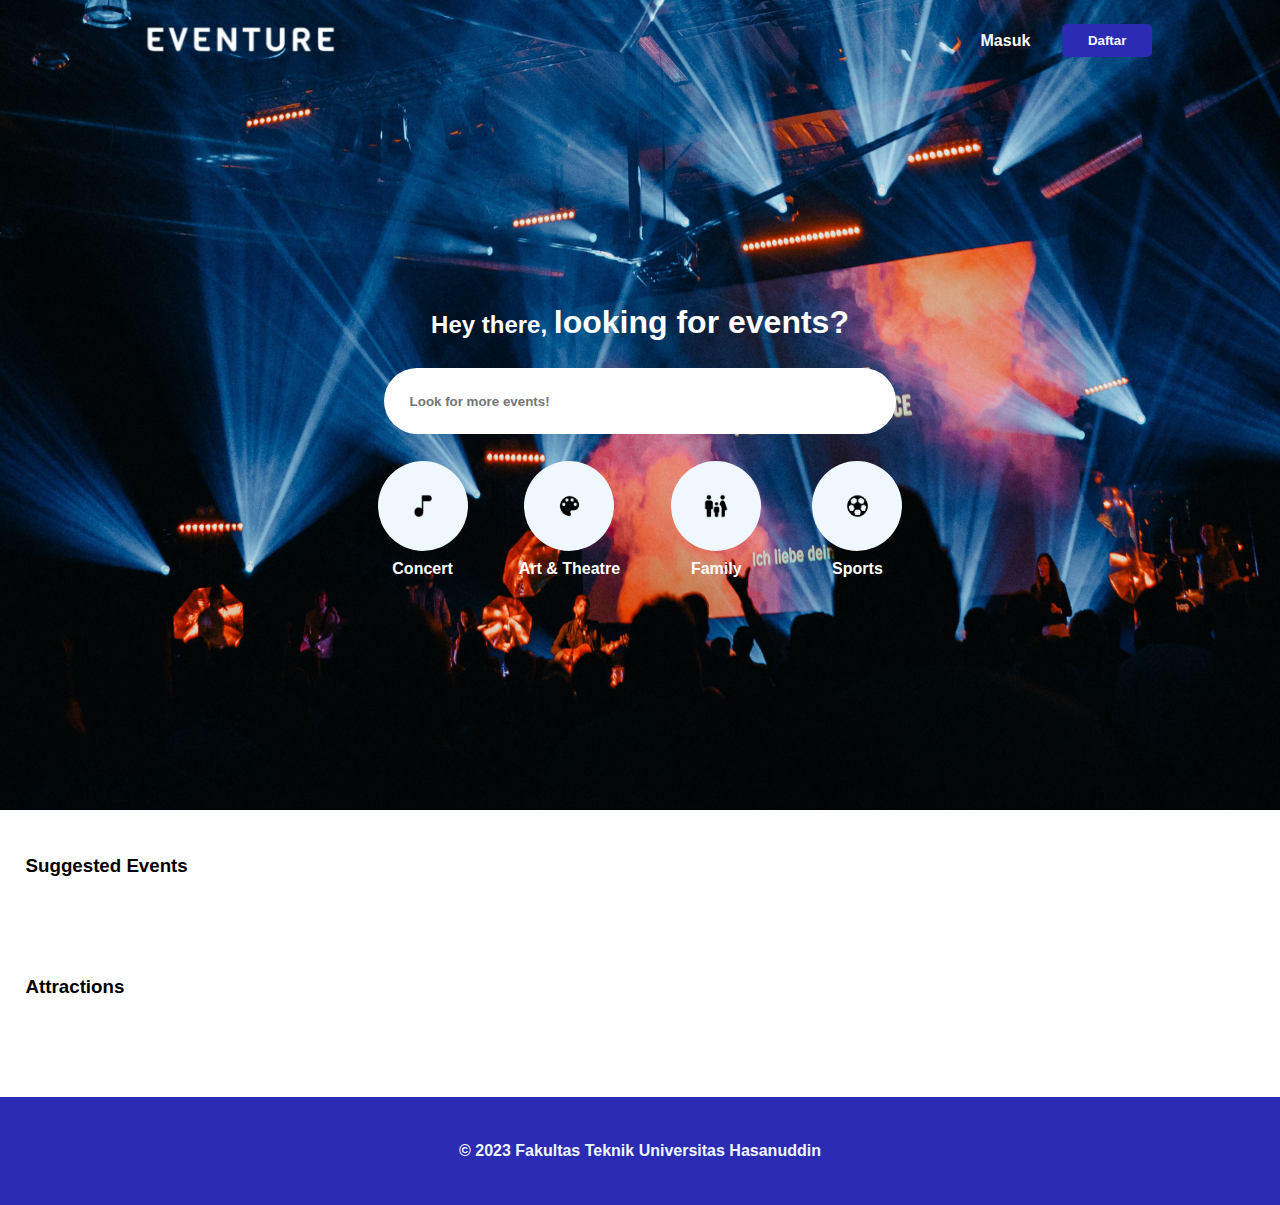
<file: index.html>
<html>
<head>
    <title>Home</title>
    <link rel="stylesheet" type="text/css" href="assets/css/index.css">
</head>
<body>
    <header id="jumbotron">
        <nav id="nav">
            <img id="logo" src="assets/img/eventure.png"> 
            <div id="account">
                <p><a>Masuk</a></p>
                <button>Daftar</button>  
            </div>
            
        </nav>
        <main id="jumbo-main">
            <h2 id="header">Hey there, <span id="emph-header">looking for events?</span></h2>
            <div id="search-container">
                <input id="search-bar" title="event-searchbar" placeholder="Look for more events!" />
                <!-- <button id="search-button" type="submit">Search</button> -->
            </div>
            <div id="types">
                <div id="concert" class="type-item">
                    <div class="type-logo-container">
                        <img src="assets/img/basil_music-solid.png" class="type-logo">
                    </div>
                    <p>Concert</p>
                </div>
                <div id="arts" class="type-item">
                    <div class="type-logo-container">
                        <img src="assets/img/mdi_art.png" class="type-logo">
                    </div>
                    <p>Art & Theatre</p>
                </div>
                <div id="family" class="type-item">
                    <div class="type-logo-container">
                        <img src="assets/img/ic_round-family-restroom.png" class="type-logo">
                    </div>
                    <p>Family</p>
                </div>
                <div id="sports" class="type-item">
                    <div class="type-logo-container">
                        <img src="assets/img/ph_soccer-ball-fill.png" class="type-logo">
                    </div>
                    <p>Sports</p>
                </div>
            </div>
        </main>
        
    </header>
    <div id="suggested" class="extras">
        <h3>Suggested Events</h3>
        <div id="suggested-list" class="event-list"></div>
    </div>
    <div id="attraction" class="extras">
        <h3>Attractions</h3>
        <div id="attraction-list" class="event-list"></div>
    </div>
    <footer>
        <p>© 2023 Fakultas Teknik Universitas Hasanuddin</p>
    </footer>
</body>
<script type="text/javascript" src="assets/js/index.js"></script>
</html>
</file>
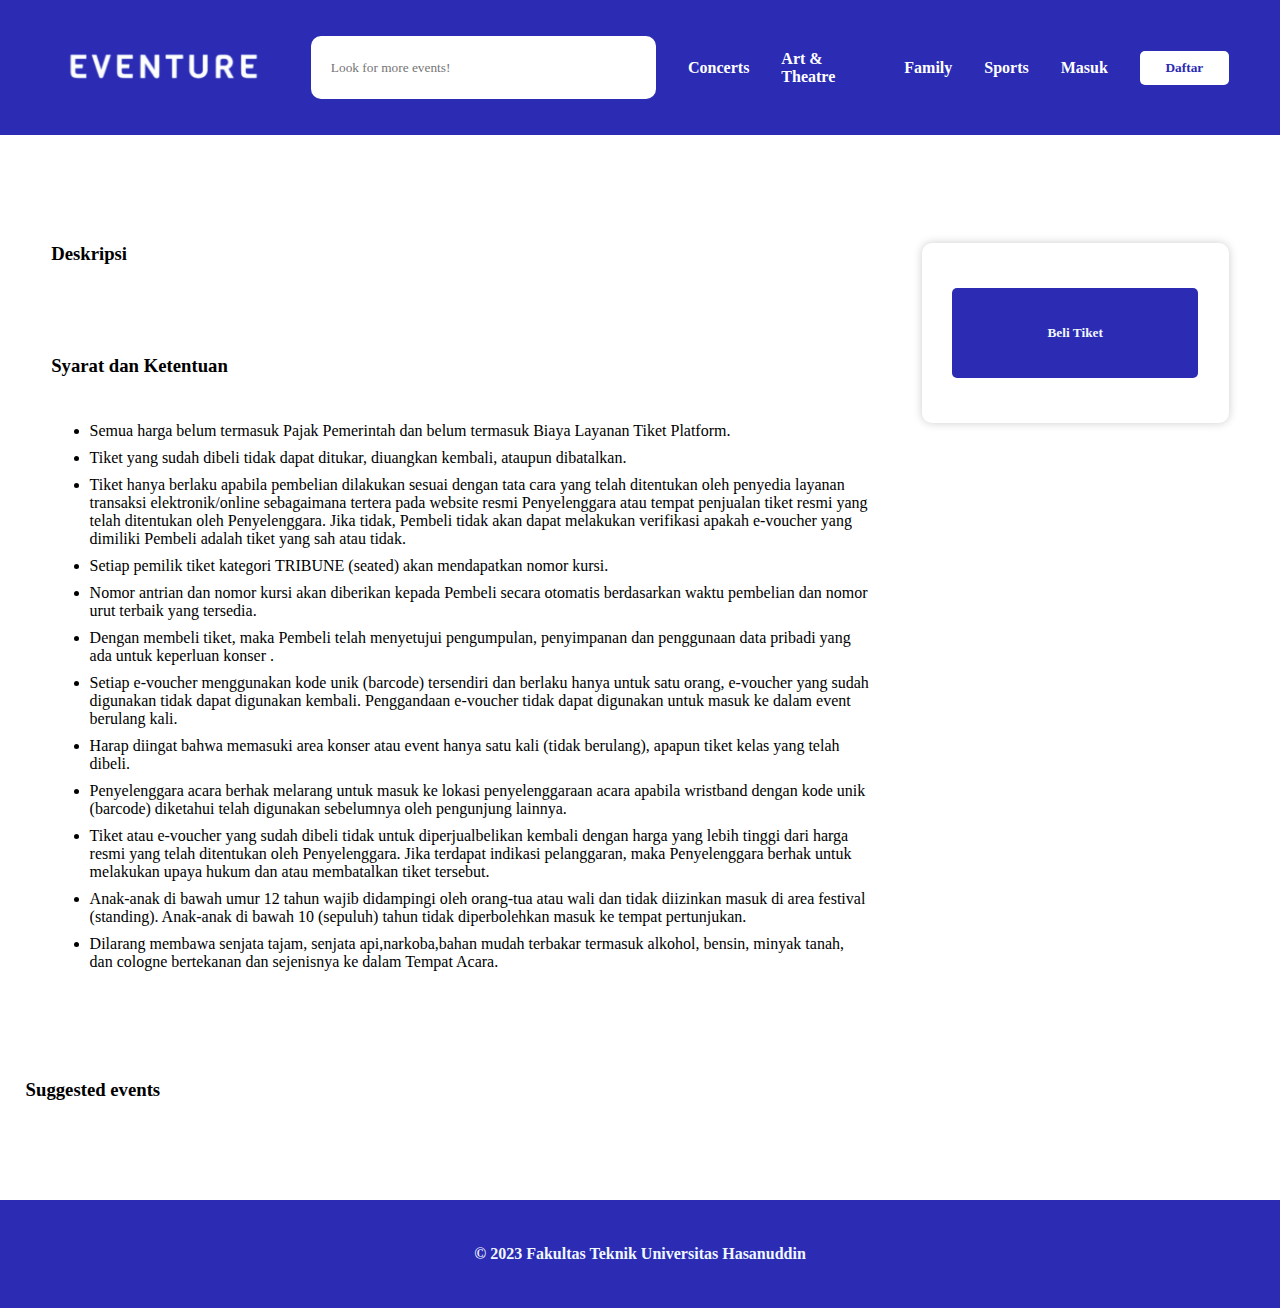
<file: event.html>
<html>
    <head>
        <title>Event System</title>
        <link rel="stylesheet" type="text/css" href="assets/css/event.css">
    </head>
    <body>
        <header>
            <nav>
                <a href="index.html"><img id="logo" src="assets/img/eventure.png"></a>
                <div id="search-container">
                    <input id="search-bar" placeholder="Look for more events!" />
                </div>
                <div id="links">
                    <p id="concert" class="links">Concerts</p>
                    <p id="arts" class="links">Art & Theatre</p>
                    <p id="family" class="links">Family</p>
                    <p id="sports" class="links">Sports</p>
                </div>
                <div id="account">
                    <p><a>Masuk</a></p>
                    <button>Daftar</button>
                </div>
            </nav>
        </header>
        <div id="event">
            <main id="event-detail"></main>
            <div id="event-desc">
                <div id="event-text">
                    <h3>Deskripsi</h3>
                    <p id="event-description"></p>
                    <h3>Syarat dan Ketentuan</h3>
                    <ul id="snk">
                        <li>Semua harga belum termasuk Pajak Pemerintah dan belum termasuk Biaya Layanan Tiket Platform.</li>
                        <li>Tiket yang sudah dibeli tidak dapat ditukar, diuangkan kembali, ataupun dibatalkan.</li>
                        <li>Tiket hanya berlaku apabila pembelian dilakukan sesuai dengan tata cara yang telah ditentukan oleh penyedia layanan transaksi elektronik/online sebagaimana tertera pada website resmi Penyelenggara atau tempat penjualan tiket resmi yang telah ditentukan oleh Penyelenggara. Jika tidak, Pembeli tidak akan dapat melakukan verifikasi apakah e-voucher yang dimiliki Pembeli adalah tiket yang sah atau tidak.</li>
                        <li>Setiap pemilik tiket kategori TRIBUNE (seated) akan mendapatkan nomor kursi.</li>
                        <li>Nomor antrian dan nomor kursi akan diberikan kepada Pembeli secara otomatis berdasarkan waktu pembelian dan nomor urut terbaik yang tersedia.</li>
                        <li>Dengan membeli tiket, maka Pembeli telah menyetujui pengumpulan, penyimpanan dan penggunaan data pribadi yang ada untuk keperluan konser <span id="event-name"></span>.</li>
                        <li>Setiap e-voucher menggunakan kode unik (barcode) tersendiri dan berlaku hanya untuk satu orang, e-voucher yang sudah digunakan tidak dapat digunakan kembali. Penggandaan e-voucher tidak dapat digunakan untuk masuk ke dalam event berulang kali.</li>
                        <li>Harap diingat bahwa memasuki area konser atau event hanya satu kali (tidak berulang), apapun tiket kelas yang telah dibeli.</li>
                        <li>Penyelenggara acara berhak melarang untuk masuk ke lokasi penyelenggaraan acara apabila wristband dengan kode unik (barcode) diketahui telah digunakan sebelumnya oleh pengunjung lainnya.</li>
                        <li>Tiket atau e-voucher yang sudah dibeli tidak untuk diperjualbelikan kembali dengan harga yang lebih tinggi dari harga resmi yang telah ditentukan oleh Penyelenggara. Jika terdapat indikasi pelanggaran, maka Penyelenggara berhak untuk melakukan upaya hukum dan atau membatalkan tiket tersebut.</li>
                        <li>Anak-anak di bawah umur 12 tahun wajib didampingi oleh orang-tua atau wali dan tidak diizinkan masuk di area festival (standing). Anak-anak di bawah 10 (sepuluh) tahun tidak diperbolehkan masuk ke tempat pertunjukan.</li>
                        <li>Dilarang membawa senjata tajam, senjata api,narkoba,bahan mudah terbakar termasuk alkohol, bensin, minyak tanah, dan cologne bertekanan dan sejenisnya ke dalam Tempat Acara.</li>
                    </ul>
                </div>
                <div id="sticky-button">
                    <button id="beli-button">Beli Tiket</button>
                </div> 
            </div> 
        </div>
        <div id="suggested" class="extras">
            <h3>Suggested events</h3>
            <div id="suggested-list" class="event-list"></div>
        </div>
        <footer>
            <p>© 2023 Fakultas Teknik Universitas Hasanuddin</p>
        </footer>
    </body>
    <script type="text/javascript" src="assets/js/event.js"></script>
</html>
</file>
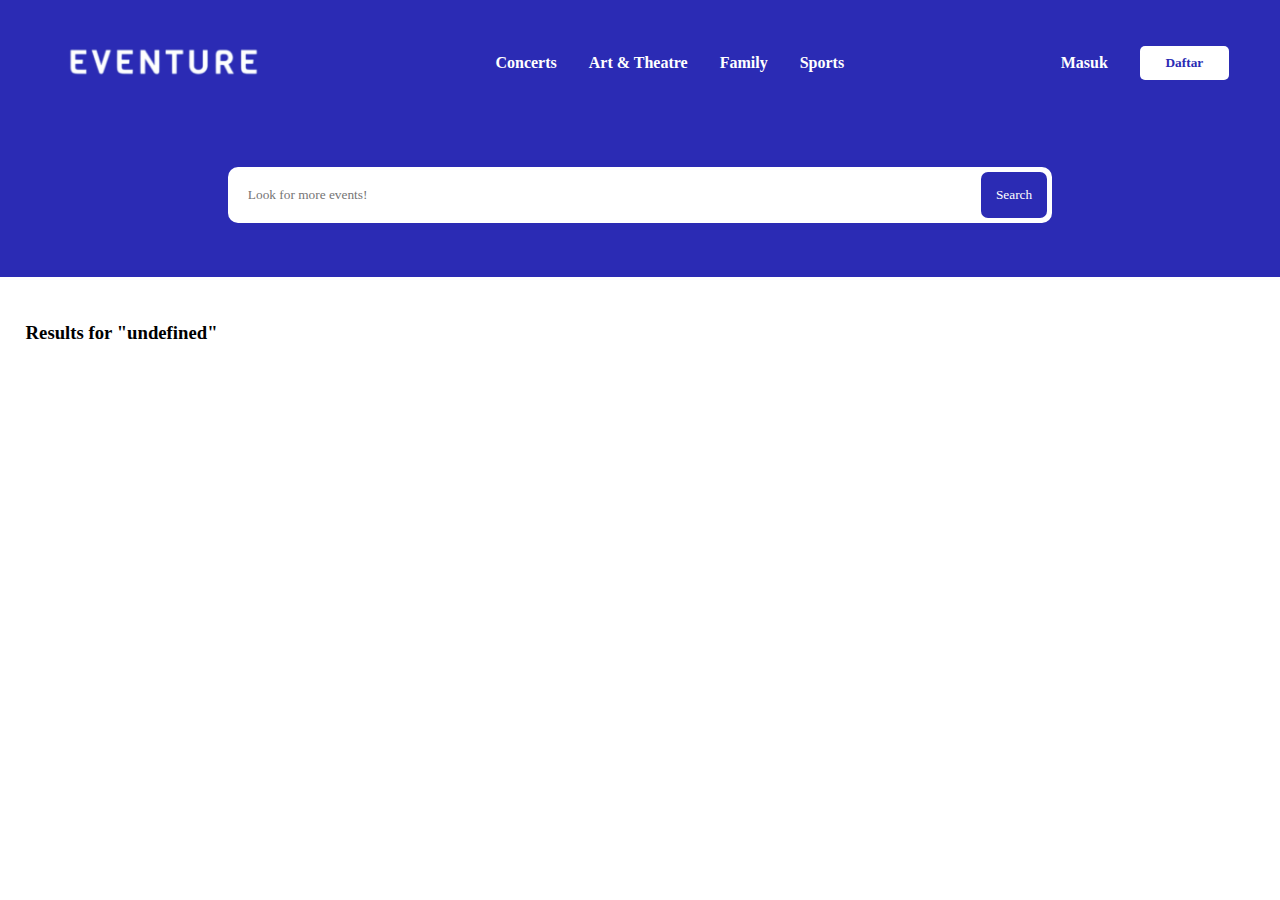
<file: searched.html>
<html>
    <head>
        <title>Search</title>
        <link rel="stylesheet" type="text/css" href="assets/css/searched.css">
    </head>
    <body>
        <header>
            <nav>
                <a href="index.html"><img id="logo" src="assets/img/eventure.png"> </a>
                <div id="links">
                    <p id="concert" class="links">Concerts</p>
                    <p id="arts" class="links">Art & Theatre</p>
                    <p id="family" class="links">Family</p>
                    <p id="sports" class="links">Sports</p>
                </div>
                <div id="account">
                    <p><a>Masuk</a></p>
                    <button>Daftar</button>
                </div>
            </nav>
            <div id="search-container">
                <input id="search-bar" placeholder="Look for more events!" />
                <button id="search-button">Search</button>
            </div>
        </header>
        <div id="result">
            <h3 id="results-detail"><span id="result-number"></span> Results for "<span id="search-filter"></span>"</h3>
            <div id="event-list"></div>
        </div>
    </body>
    <script type="text/javascript" src="assets/js/searched.js"></script>
</html>
</file>
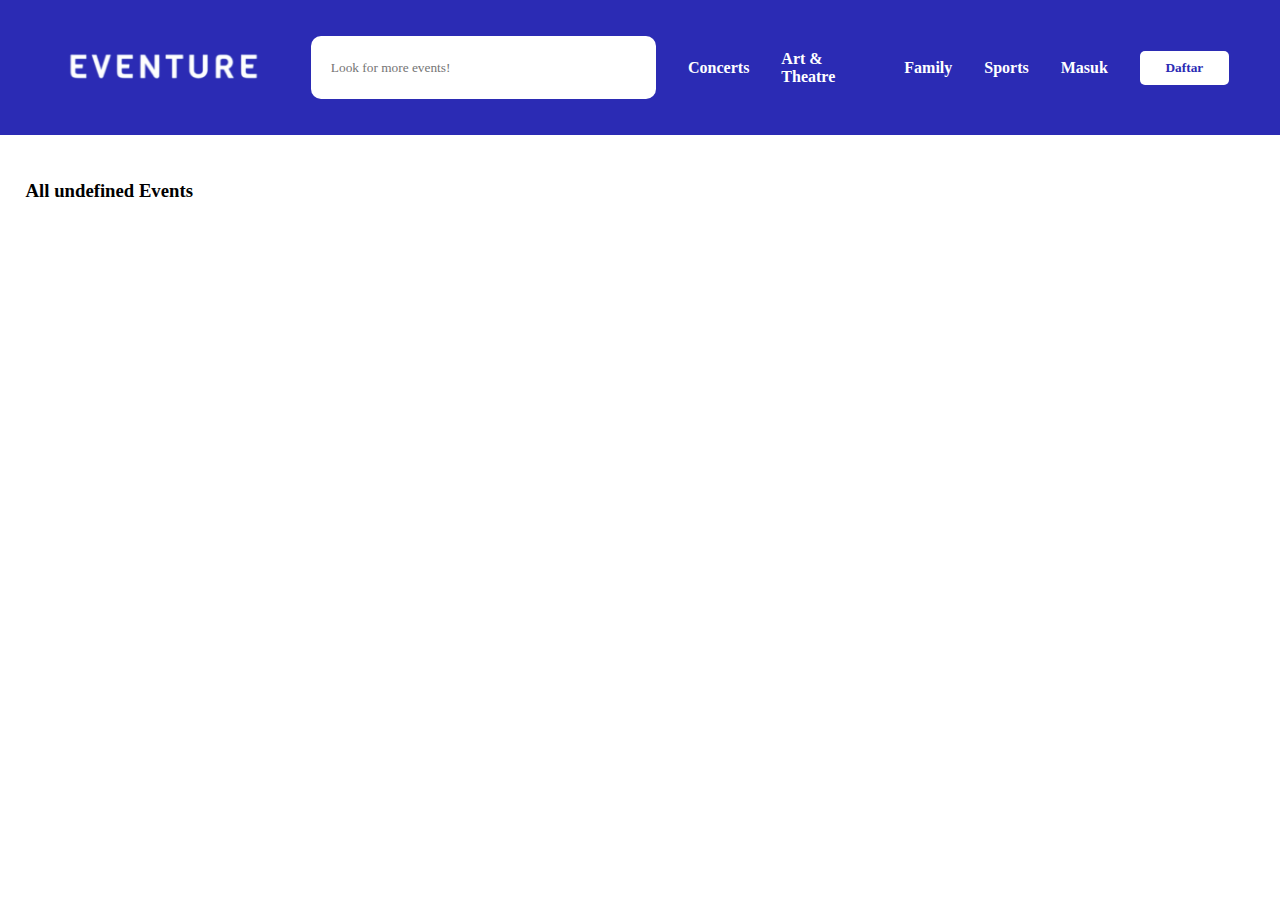
<file: type.html>
<html>
    <head>
        <title>Search</title>
        <link rel="stylesheet" type="text/css" href="assets/css/type.css">
    </head>
    <body>
        <header>
            <nav>
                <a href="index.html"><img id="logo" src="assets/img/eventure.png"></a>
                <div id="search-container">
                    <input id="search-bar" placeholder="Look for more events!" />
                </div>
                <div id="links">
                    <p id="concert" class="links">Concerts</p>
                    <p id="arts" class="links">Art & Theatre</p>
                    <p id="family" class="links">Family</p>
                    <p id="sports" class="links">Sports</p>
                </div>
                <div id="account">
                    <p><a>Masuk</a></p>
                    <button>Daftar</button>
                </div>
            </nav>
        </header>
        <div id="result">
            <h3 id="results-detail">All <span id="search-filter"></span> Events</h3>
            <div id="event-list"></div>
        </div>
    </body>
    <script type="text/javascript" src="assets/js/type.js"></script>
</html>
</file>
<file: assets/css/index.css>
* {
    margin: 0;
    padding: 0;
    box-sizing: border-box;
    font-family: 'Lato', sans-serif;
}

header{
    background-image: url("https://randytunru.github.io/ticketing-app-ticketmasterAPI/assets/img/concert_performance_light_organ_137789_3840x2160.jpg");
    background-repeat: no-repeat;
    background-size: 100% 100%;
    height: 90vh;
    color: white;
}

#logo{
    height: 6vh;
    object-fit: contain;
}

#nav{
    display: flex;
    flex-direction: row;
    justify-content: space-between;
    align-items: center;
    margin: 0 10vw;
    height: 10%;
    padding: 3vw 0;
}

#account{
    display: flex;
    flex-direction: row;
    justify-content: space-between;
    align-items: center;
    gap: 2.5vw;
    font-weight: 700;
}

#account button{
    background-color: rgb(43, 43, 180);
    border-width: 0;
    padding: 1vh 2vw;
    border-radius: 5px;
    color: aliceblue;
    font-weight: 700;
}

#jumbo-main{
    display: flex;
    flex-direction: column;
    justify-content: center;
    align-items: center;
    height: 90%;
    margin-bottom: 5vh;
    gap: 2vh;
}

#header{
    margin-bottom: 1vh;
}

#emph-header{
    font-size: 2rem;
    font-weight: 700;
}

#search-bar {
    background: rgb(255, 255, 255);
    border: 0;
    border-radius: 50px;
    padding: 2vw;
    width: 100%;
    font-weight: 600;
}

#search-button {
    background: rgb(43, 43, 180);
    border: 0;
    border-radius: 50px;
    color: white;
    padding: 1.5vw;
    position: absolute;
    right: 5px;
    top: 5px;
    width: 20%;
    font-weight: 700;
}

#search-container {
    position: relative;
    display: inline-block;
    width:40vw;
}

.event-list{
    display: flex;
    flex-direction: row;
    justify-content: space-between;
    align-items: center;
    overflow: scroll;
    gap: 2vw;
    padding:2vh 2vw;
    -ms-overflow-style: none;  /* Internet Explorer 10+ */
    scrollbar-width: none;  /* Firefox */
}

.event-list::-webkit-scrollbar { 
    display: none;  /* Safari and Chrome */
}

.event-item{
    display: flex;
    flex-direction: column;
    box-shadow: 0 0 10px rgba(0,0,0,0.2);
    border-radius: 5px;
    width: 20vw;
    height: 40vh;
    cursor: pointer;
}

.img-container{
    overflow: hidden;
    width: 20vw;
    height: 25vh;
    border-radius: 5px 5px 0 0;
}

.img-container img{
    width: 100%;
    height: 100%;
    object-fit: cover;
}


.event-info{
    padding:0 1vw;
    margin: 1vh 0;
    display: flex;
    flex-direction: column;
    justify-content: space-between;
    gap: 1vh;
}

.event-info h2{
    font-size: 1rem;
    font-weight: 500;
}

.extras{
    display: flex;
    flex-direction: column;
    justify-content: center;
    gap: 2vh;
    margin: 5vh 2vw;
}

#types{
    display: flex;
    flex-direction: row;
    justify-content: space-between;
    align-items: center;
    margin: 0 2vw;
}

.type-item{
    display: flex;
    flex-direction: column;
    justify-content: space-between;
    align-items: center;
    padding: 1vh 2vw;
    border-radius: 5px;
    cursor: pointer;
    font-weight: 600;
    gap: 1vh;
}

.type-logo-container{
    background-color: aliceblue;
    border-radius: 100%;
    width: 10vh;
    height: 10vh;
    display: flex;
    justify-content: center;
    align-items: center;
    
}

.type-logo{
    width: 2vw;
    height: 2vw;
}

footer{
    display: flex;
    flex-direction: row;
    justify-content: center;
    align-items: center;
    padding: 5vh 2vw;
    background-color: rgb(43, 43, 180);
    color: aliceblue;
    font-weight: 600;
}

#attraction-list .event-item{
    height: 30vh;
}
</file>
<file: assets/css/event.css>
*{
    margin: 0;
    padding: 0;
    box-sizing: border-box;
    font-family: 'Lato', 'sans-serif';
}

a:visited{
    color: inherit;
    text-decoration: none;
}

a{
    color: inherit;
    text-decoration: none;
}

header{
    display: flex;
    flex-direction: column;
    justify-content: space-between;
    align-items: center;
    padding: 2vh 4vw;
    background-color: rgb(43, 43, 180);
    gap: 2.5vh;
    position: sticky;
    width: 100%;
    top: 0;

}

#logo{
    height: 6vh;
    object-fit: contain;
}

header nav{
    display: flex;
    flex-direction: row;
    justify-content: space-between;
    align-items: center;
    gap: 2.5vw;
    margin: 2vh 0;
    width: 100%;
    color: white;
}

nav #links{
    display: flex;
    flex-direction: row;
    justify-content: space-between;
    align-items: center;
    gap: 2.5vw;
    font-weight: 700;
}

.links{
    cursor: pointer;
}

nav #account{
    justify-self: flex-end;
    display: flex;
    flex-direction: row;
    justify-content: space-between;
    align-items: center;
    gap: 2.5vw;
    font-weight: 700;
}

#account button{
    background-color: rgb(255, 255, 255);
    border-width: 0;
    padding: 1vh 2vw;
    border-radius: 5px;
    color: rgb(43, 43, 180);
    font-weight: 800;
}

#search-bar {
    background: rgb(255, 255, 255);
    border: 0;
    border-radius: 10px;
    padding: 20px;
    width: 100%;
    height: 7vh;
}

#search-container {
    position: relative;
    display: inline-block;
    width: 30%;
}

#event{
    display: flex;
    flex-direction: column;
    justify-content: space-between;
    border-radius: 10px;
    gap: 5vh;
    padding-bottom: 0;
    padding: 7vh 4vw;  
}

#event-detail{
    display: flex;
    flex-direction: row;
    align-items: center;
    gap: 4vw;
}

#event-detail img{
    height: 55vh;
    object-fit: cover;
    border-radius: 10px;
    width: 80%;
}

.event-specific-info{
    padding: 3vh 2vw;
    display: flex;
    flex-direction: column;
    justify-content: space-between;
    box-shadow: 0 0 10px rgba(0,0,0,0.2);
    border-radius: 10px;
    height: 55vh;
    gap: 5vh;
    padding-bottom: 0;
    width: 30%;
}

.event-specific{
    display: flex;
    flex-direction: column;
    justify-content: space-between;
    gap: 2vh;
    font-weight: 500;
}

.event-promoter-container{
    justify-self: flex-end;
    display: flex;
    flex-direction: row;
    justify-content: center;
    align-items: center;
    height: 15vh;
}

.event-promoter{
    padding: 5vh 1vw;
    display: flex;
    flex-direction: column;
    width: 100%;
    height: inherit;
    border-top: 1px dashed rgba(0,0,0,0.4);
    justify-content: center;
    gap: 1vh;
    font-weight: 500;
}

#event-desc{
    display: flex;
    flex-direction: row;
    justify-content: space-between;
    gap: 4vw;
    font-weight: 500;
}


#sticky-button{
    display: flex;
    justify-content: center;
    align-items: center;
    top: 0;
    height: 20vh;
    box-shadow: 0 0 10px rgba(0,0,0,0.2);
    width: 30%;
    border-radius: 10px;
}

#event-text{
    display: flex;
    flex-direction: column;
    justify-content: space-between;
    gap: 2vh;
    width: 80%;
}

#event-description{
    margin: 3vh 0;
    margin-left: 3vw;
}

#snk{
    margin-top: 3vh;
    margin-left: 3vw;
    display: flex;
    flex-direction: column;
    justify-content: space-between;
    gap: 1vh;
}

#beli-button{
    background-color: rgb(43, 43, 180);
    border-width: 0;
    padding: 5vh 2vw;
    border-radius: 5px;
    color: aliceblue;
    font-weight: 700;
    width: 80%;
    height: 5vh;
    display: flex;
    justify-content: center;
    align-items: center;
    cursor: pointer;
}

.event-list{
    display: flex;
    flex-direction: row;
    justify-content: space-between;
    align-items: center;
    overflow: scroll;
    gap: 2vw;
    padding:2vh 2vw;
    -ms-overflow-style: none;  /* Internet Explorer 10+ */
    scrollbar-width: none;  /* Firefox */
}

.event-list::-webkit-scrollbar { 
    display: none;  /* Safari and Chrome */
}

.event-item{
    display: flex;
    flex-direction: column;
    box-shadow: 0 0 10px rgba(0,0,0,0.2);
    border-radius: 5px;
    width: 20vw;
    height: 40vh;
    cursor: pointer;
}

.img-container{
    overflow: hidden;
    width: 20vw;
    height: 25vh;
    border-radius: 5px 5px 0 0;
}

.img-container img{
    width: 100%;
    height: 100%;
    object-fit: cover;
}


.event-info{
    padding:0 1vw;
    margin: 1vh 0;
    display: flex;
    flex-direction: column;
    justify-content: space-between;
    gap: 1vh;
}

.event-info h2{
    font-size: 1rem;
    font-weight: 500;
}

.extras{
    display: flex;
    flex-direction: column;
    justify-content: center;
    gap: 2vh;
    margin: 5vh 2vw;
}

footer{
    display: flex;
    flex-direction: row;
    justify-content: center;
    align-items: center;
    padding: 5vh 2vw;
    background-color: rgb(43, 43, 180);
    color: aliceblue;
    font-weight: 600;
}
</file>
<file: assets/css/searched.css>
*{
    margin: 0;
    padding: 0;
    box-sizing: border-box;
    font-family: 'Lato', 'sans-serif';
}

a:visited{
    color: inherit;
    text-decoration: none;
}

a{
    color: inherit;
    text-decoration: none;
}

header{
    display: flex;
    flex-direction: column;
    justify-content: space-between;
    align-items: center;
    padding: 2vh 4vw;
    background-color: rgb(43, 43, 180);
    gap: 2.5vh;
}

#logo{
    height: 6vh;
    object-fit: contain;
}

header nav{
    display: flex;
    flex-direction: row;
    justify-content: space-between;
    align-items: center;
    gap: 2.5vw;
    width: 100%;
    margin: 2vh 0;
    color: white;
}

nav #links{
    display: flex;
    flex-direction: row;
    justify-content: space-between;
    align-items: center;
    gap: 2.5vw;
    font-weight: 700;
}

.links{
    cursor: pointer;
}

nav #account{
    justify-self: flex-end;
    display: flex;
    flex-direction: row;
    justify-content: space-between;
    align-items: center;
    gap: 2.5vw;
    font-weight: 700;
}

#account button{
    background-color: rgb(255, 255, 255);
    border-width: 0;
    padding: 1vh 2vw;
    border-radius: 5px;
    color: rgb(43, 43, 180);
    font-weight: 800;
}

#search-bar {
    background: rgb(255, 255, 255);
    border: 0;
    border-radius: 10px;
    padding: 20px;
    width: 100%;
}

#search-button {
    background: rgb(43, 43, 180);
    border: 0;
    border-radius: 7px;
    color: white;
    padding: 15px;
    position: absolute;
    right: 5px;
    top: 5px;
}

#search-container {
    position: relative;
    display: inline-block;
    width: 70%;
    margin: 4vh 0;
}

#result{
    display: flex;
    flex-direction: column;
    justify-content: center;
    gap: 2vh;
    margin: 5vh 2vw;
}

#event-list{
    display: flex;
    flex-direction: column;
    justify-content: space-between;
    align-items: center;
    overflow: scroll;
    gap: 2vw;
    padding:2vh 2vw;
    -ms-overflow-style: none;  /* Internet Explorer 10+ */
    scrollbar-width: none;  /* Firefox */
}

#event-list::-webkit-scrollbar { 
    display: none;  /* Safari and Chrome */
}

.event-item{
    display: flex;
    flex-direction: column;
    box-shadow: 0 0 10px rgba(0,0,0,0.2);
    border-radius: 5px;
    width: 20vw;
    height: 40vh;
    cursor: pointer;
}

.img-container{
    overflow: hidden;
    width: 20vw;
    height: 50%;
    border-radius: 5px 5px 0 0;
}

.img-container img{
    width: 100%;
    height: 100%;
    object-fit: cover;
}


.event-info{
    padding:0 1vw;
    margin: 1vh 0;
    display: flex;
    flex-direction: column;
    justify-content: space-between;
    gap: 1vh;
}

.event-info h2{
    font-size: 1rem;
    font-weight: 500;
}

.event-row{
    display: flex;
    flex-direction: row;
    justify-content: space-between;
    align-items: center;
    gap: 2vw;
}
</file>
<file: assets/css/type.css>
*{
    margin: 0;
    padding: 0;
    box-sizing: border-box;
    font-family: 'Lato', 'sans-serif';
}

a:visited{
    color: inherit;
    text-decoration: none;
}

a{
    color: inherit;
    text-decoration: none;
}

header{
    display: flex;
    flex-direction: column;
    justify-content: space-between;
    align-items: center;
    padding: 2vh 4vw;
    background-color: rgb(43, 43, 180);
    gap: 2.5vh;
    position: sticky;
    width: 100%;
    top: 0;

}

#logo{
    height: 6vh;
    object-fit: contain;
}

header nav{
    display: flex;
    flex-direction: row;
    justify-content: space-between;
    align-items: center;
    gap: 2.5vw;
    margin: 2vh 0;
    width: 100%;
    color: white;
}

nav #links{
    display: flex;
    flex-direction: row;
    justify-content: space-between;
    align-items: center;
    gap: 2.5vw;
    font-weight: 700;
}

.links{
    cursor: pointer;
}

nav #account{
    justify-self: flex-end;
    display: flex;
    flex-direction: row;
    justify-content: space-between;
    align-items: center;
    gap: 2.5vw;
    font-weight: 700;
}

#account button{
    background-color: rgb(255, 255, 255);
    border-width: 0;
    padding: 1vh 2vw;
    border-radius: 5px;
    color: rgb(43, 43, 180);
    font-weight: 800;
}

#search-bar {
    background: rgb(255, 255, 255);
    border: 0;
    border-radius: 10px;
    padding: 20px;
    width: 100%;
    height: 7vh;
}

#search-container {
    position: relative;
    display: inline-block;
    width: 30%;
}

#result{
    display: flex;
    flex-direction: column;
    justify-content: center;
    gap: 2vh;
    margin: 5vh 2vw;
}

.event-list{
    display: flex;
    flex-direction: column;
    justify-content: space-between;
    align-items: center;
    gap: 2.5vh;
}

.event-item{
    display: flex;
    flex-direction: row;
    align-items: center;
    padding: 2vh 2vw;
    background-color: rgb(255, 255, 255);
    border-bottom: 1px solid rgba(0, 0, 0, 0.616);
    cursor: pointer;
}


.event-item:hover{
    background-color: #ececf9;
}

.img-container{
    overflow: hidden;
    width: 20vw;
    height: 50%;
}

.img-container img{
    width: 100%;
    height: 100%;
    object-fit: cover;
}

.event-schedule{
    display: flex;
    flex-direction: column;
    justify-content: space-between;
    gap: 2vh;
    margin-left: 4vw;
    font-weight: 600;
}

.event-info{
    padding:0 1vw;
    margin-left: 4vw;
    display: flex;
    flex-direction: column;
    justify-content: space-between;
    gap: 1vh;
    width: 50%;
}
</file>
